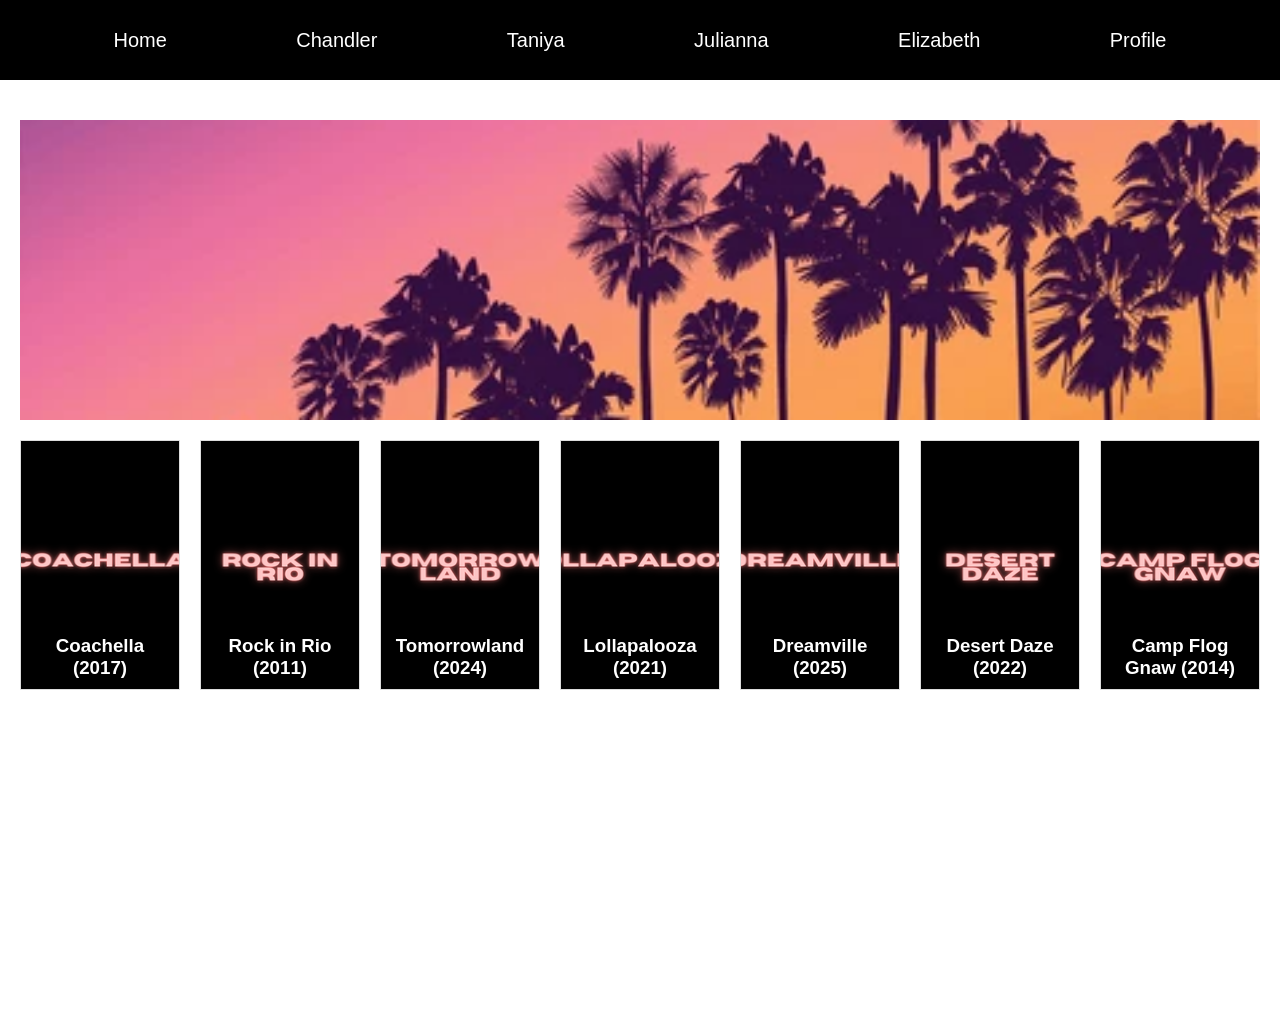
<file: finalproject/index.html>
<!DOCTYPE html>
<html lang="en">
<head>
    <meta charset="UTF-8">
    <meta name="viewport" content="width=device-width, initial-scale=1.0">
    <title>Festival Archive</title>
    <link rel="stylesheet" href="css/styles.css">
</head>
<body>
<nav>
    <a href="index.html">Home</a>
    <div class="dropdown">
        <button class="dropbtn">Chandler</button>
        <div class="dropdown-content">
            <a href="lollapooloza.html">Lollapalooza</a>
            <a href="dreamville.html">Dreamville</a>
        </div>
    </div>
    <div class="dropdown">
        <button class="dropbtn">Taniya</button>
        <div class="dropdown-content">
            <a href="desertdaze.html">Desert Daze</a>
            <a href="campfloggnaw.html">Camp Flog Gnaw</a>
        </div>
    </div>
    <div class="dropdown">
        <button class="dropbtn">Julianna</button>
        <div class="dropdown-content">
            <a href="rio.html">Rock in Rio</a>
            <a href="tomorrow.html">Tomorrowland</a>
        </div>
    </div>
    <div class="dropdown">
        <button class="dropbtn">Elizabeth</button>
        <div class="dropdown-content">
            <a href="coachella.html">Coachella</a>
        </div>
    </div>
    <div class="dropdown">
        <button class="dropbtn">Profile</button>
        <div class="dropdown-content">
            <a href="favorite.html">My favorites</a>

            <!-- removed the <a> tag -->
            <section id="content">
                <button id="logout">Logout</button>
            </section>

            <!-- log in form is its own block, idk how to make it work with the <a> tag
             and without making major changes -->
            <form action="#" id="login">
                <div>
                    <label for="username">Username</label>
                    <input type="text" name="username" id="username">
                </div>

                <div>
                    <label for="password">Password</label>
                    <input type="password" name="password" id="password">
                </div>

                <div>
                    <input type="submit" value="Login">
                </div>
            </form>
        </div>
    </div>
</nav>

<div class="banner"></div>

<div class="festivalGrid">
    <div class="festivalCards">
        <a href="coachella.html">
            <img src="indexImages/coachella.png" alt="Coachella">
            <h3>Coachella (2017)</h3>
        </a>
        <!-- favorite button for logged in state -->
        <button class="favorite-btn">Favorite</button>
    </div>

    <div class="festivalCards">
        <a href="rio.html">
            <img src="indexImages/rockinrio.png" alt="Rock in Rio">
            <h3>Rock in Rio (2011)</h3>
        </a>
        <!-- favorite button for logged in state -->
        <button class="favorite-btn">Favorite</button>
    </div>

    <div class="festivalCards">
        <a href="tomorrow.html">
            <img src="indexImages/tomorrowland.png" alt="Tomorrowland">
            <h3>Tomorrowland (2024)</h3>
        </a>
        <!-- favorite button for logged in state -->
        <button class="favorite-btn">Favorite</button>
    </div>

    <div class="festivalCards">
        <a href="lollapooloza.html">
            <img src="indexImages/lollapalooza.png" alt="Lollapalooza">
            <h3>Lollapalooza (2021)</h3>
        </a>
        <!-- favorite button for logged in state -->
        <button class="favorite-btn">Favorite</button>
    </div>

    <div class="festivalCards">
        <a href="dreamville.html">
            <img src="indexImages/dreamville.png" alt="Dreamville">
            <h3>Dreamville (2025)</h3>
        </a>
        <!-- favorite button for logged in state -->
        <button class="favorite-btn">Favorite</button>
    </div>

    <div class="festivalCards">
        <a href="desertdaze.html">
            <img src="indexImages/desertdaze.png" alt="Desert Daze">
            <h3>Desert Daze (2022)</h3>
        </a>
        <!-- favorite button for logged in state -->
        <button class="favorite-btn">Favorite</button>
    </div>

    <div class="festivalCards">
        <a href="campfloggnaw.html">
            <img src="indexImages/campfloggnaw.png" alt="Camp Flog Gnaw">
            <h3>Camp Flog Gnaw (2014)</h3>
        </a>
        <!-- favorite button for logged in state -->
        <button class="favorite-btn">Favorite</button>
    </div>
</div>

<!-- we only need one script tag -->
<script src="js/app.js"></script>
</body>
</html>
</file>
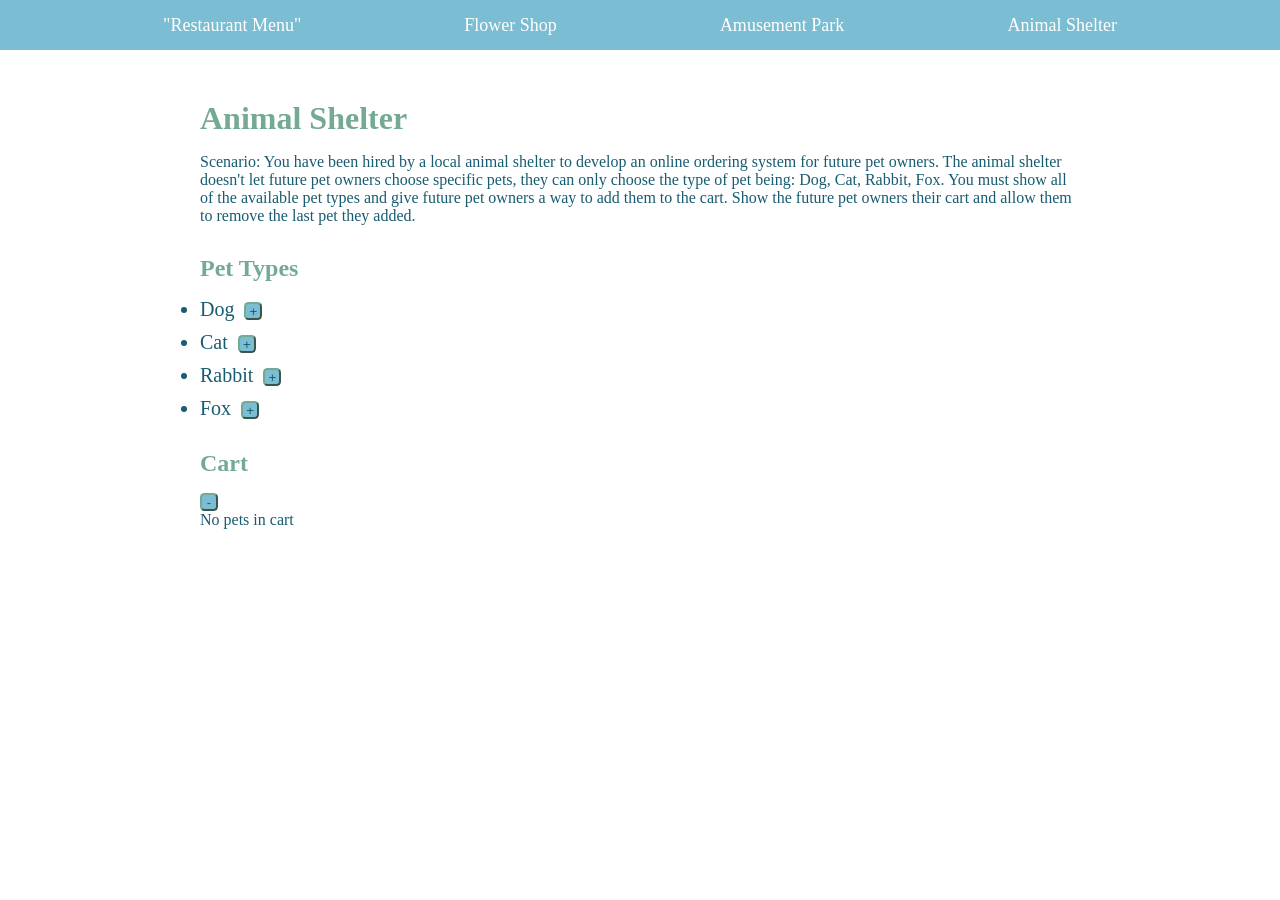
<file: animals.html>
<!DOCTYPE html>
<html lang="en">
<head>
    <meta charset="UTF-8">
    <meta name="viewport" content="width=device-width, initial-scale=1.0">
    <title>Animal Shelter</title>
    <link rel="stylesheet" href="css/styles.css">
</head>
<body>
    <nav>
        <a href="restaurant.html">"Restaurant Menu"</a>
        <a href="flowers.html">Flower Shop</a>
        <a href="park.html">Amusement Park</a>
        <a href="animals.html">Animal Shelter</a>
    </nav>

    <div id="app">
    <h1>Animal Shelter</h1>
    <p> Scenario: You have been hired by a local animal shelter to develop an online ordering system for future pet owners. The animal shelter doesn't let future pet owners choose specific pets, they can only choose the type of pet being: Dog, Cat, Rabbit, Fox. You must show all of the available pet types and give future pet owners a way to add them to the cart. Show the future pet owners their cart and allow them to remove the last pet they added.

    </p>
    <h2> Pet Types</h2>
    <ul id="pets"></ul>

    <h2>Cart</h2>
    <button id="remove-pet">-</button>
    <ul id="cart"></ul>
    <p id="no-pets">No pets in cart</p>
    <script src="js/animals.js"></script>
    </div>
</body>
</html>
</file>
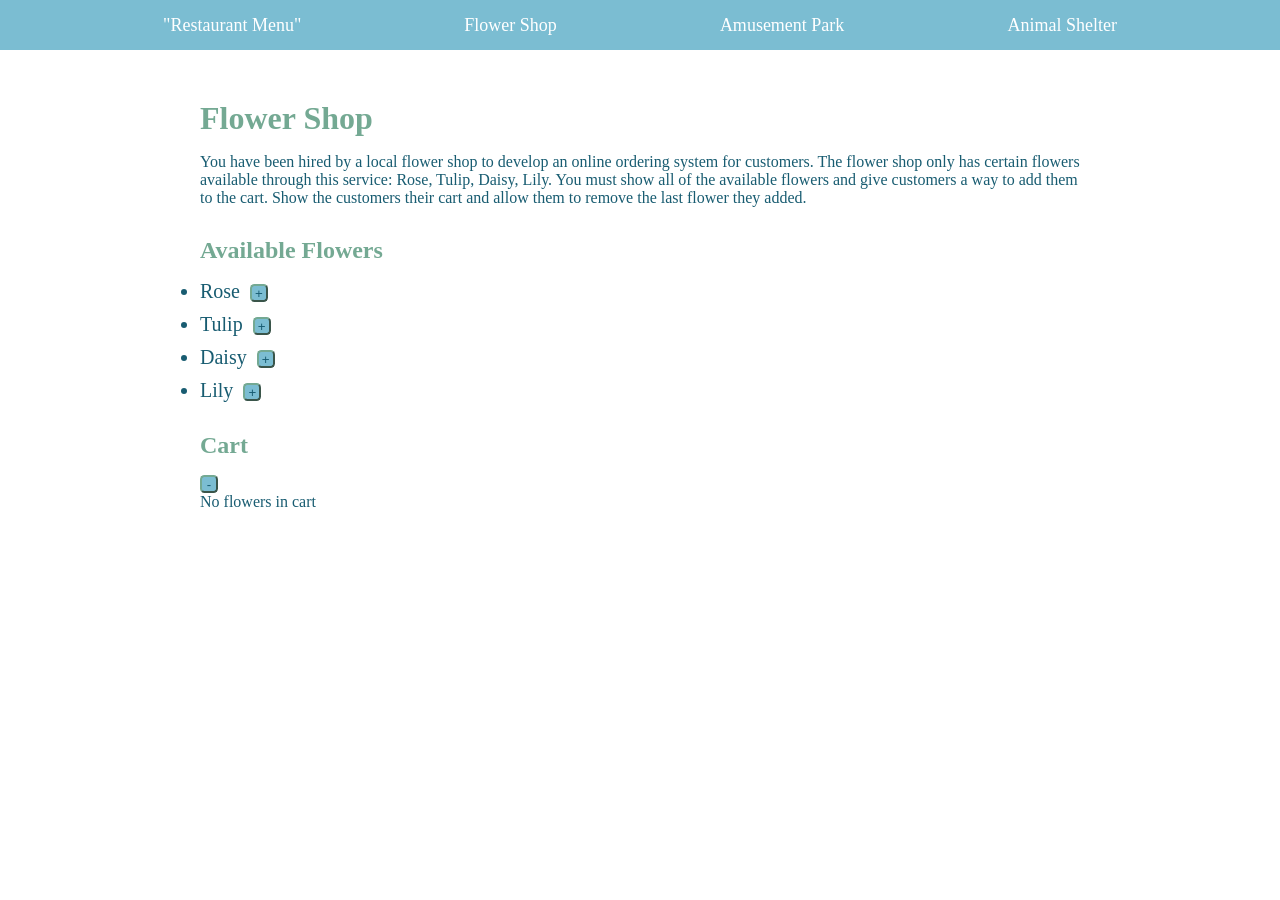
<file: flowers.html>
<!DOCTYPE html>
<html lang="en">
<head>
    <meta charset="UTF-8">
    <meta name="viewport" content="width=device-width, initial-scale=1.0">
    <title>Flower Shop</title>
    <link rel="stylesheet" href="css/styles.css">
</head>
<body>
    <nav>
        <a href="restaurant.html">"Restaurant Menu"</a>
        <a href="flowers.html">Flower Shop</a>
        <a href="park.html">Amusement Park</a>
        <a href="animals.html">Animal Shelter</a>
    </nav>

    <div id="app">
    <h1>Flower Shop</h1>
    <p>You have been hired by a local flower shop to develop an online ordering system for customers. The flower shop only has certain flowers available through this service: Rose, Tulip, Daisy, Lily. You must show all of the available flowers and give customers a way to add them to the cart. Show the customers their cart and allow them to remove the last flower they added.</p>

    <h2>Available Flowers</h2>
    <ul id="flowers"></ul>

    <h2>Cart</h2>
    <button id="remove-flower">-</button>
    <ul id="cart"></ul>
    <p id="no-flowers">No flowers in cart</p>

    <script src="js/flowers.js"></script>
   </div>
</body>
</html>
</file>
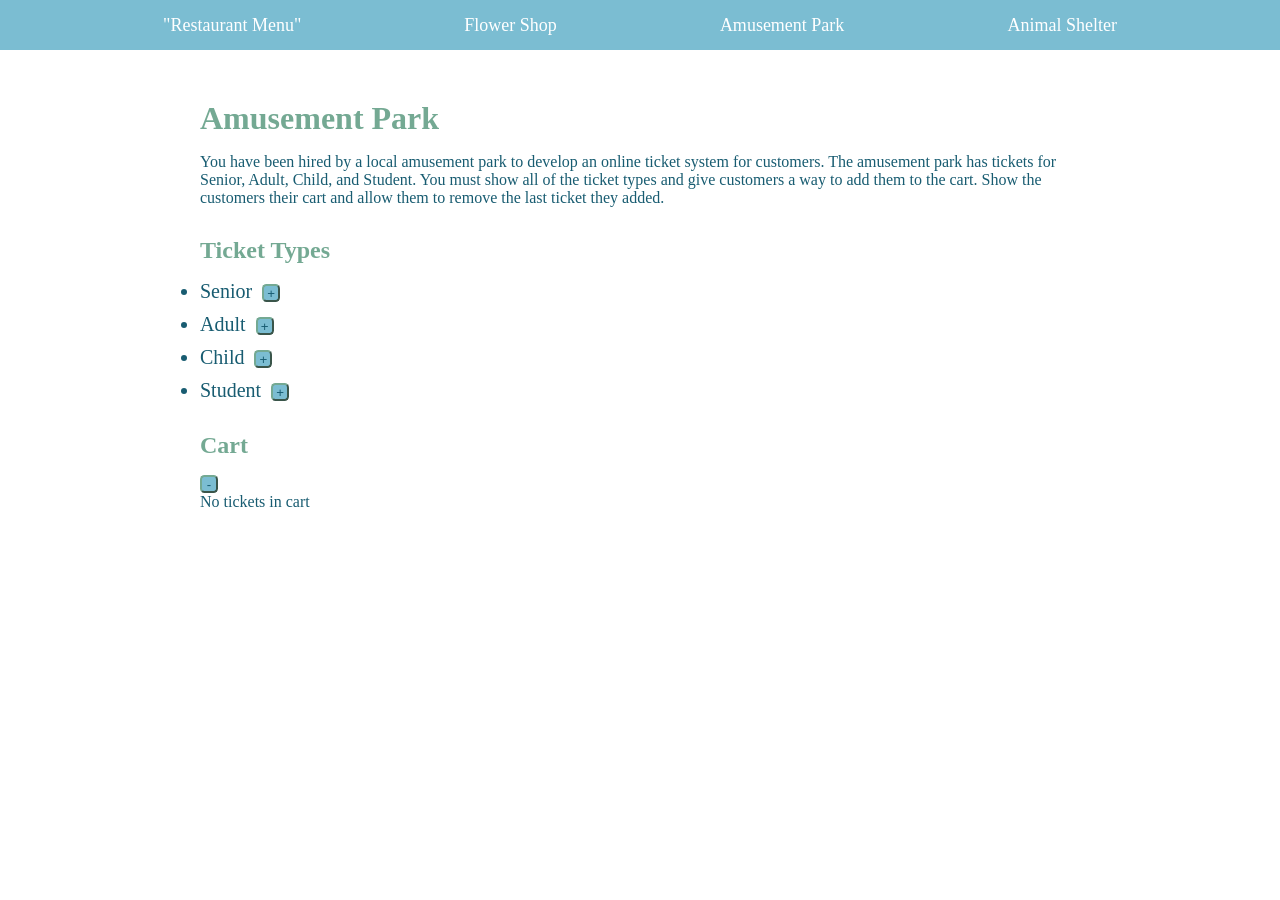
<file: park.html>
<!DOCTYPE html>
<html lang="en">
<head>
    <meta charset="UTF-8">
    <meta name="viewport" content="width=device-width, initial-scale=1.0">
    <title>Amusement Park</title>
    <link rel="stylesheet" href="css/styles.css">
</head>
<body>
    <nav>
        <a href="restaurant.html">"Restaurant Menu"</a>
        <a href="flowers.html">Flower Shop</a>
        <a href="park.html">Amusement Park</a>
        <a href="animals.html">Animal Shelter</a>
    </nav>
    <div id="app">
    <h1>Amusement Park</h1>

    <p>You have been hired by a local amusement park to develop an online ticket system for customers. The amusement park has tickets for Senior, Adult, Child, and Student. You must show all of the ticket types and give customers a way to add them to the cart. Show the customers their cart and allow them to remove the last ticket they added.</p>
    

    <h2>Ticket Types</h2>

    <ul id="tickets"></ul>


    <h2>Cart</h2>

    <button id="remove-ticket">-</button>

    <ul id="cart"></ul>

    <p id="no-ticket">No tickets in cart</p>

    
    <script src="js/park.js"></script>
    </div>
</body>
</html>
</file>
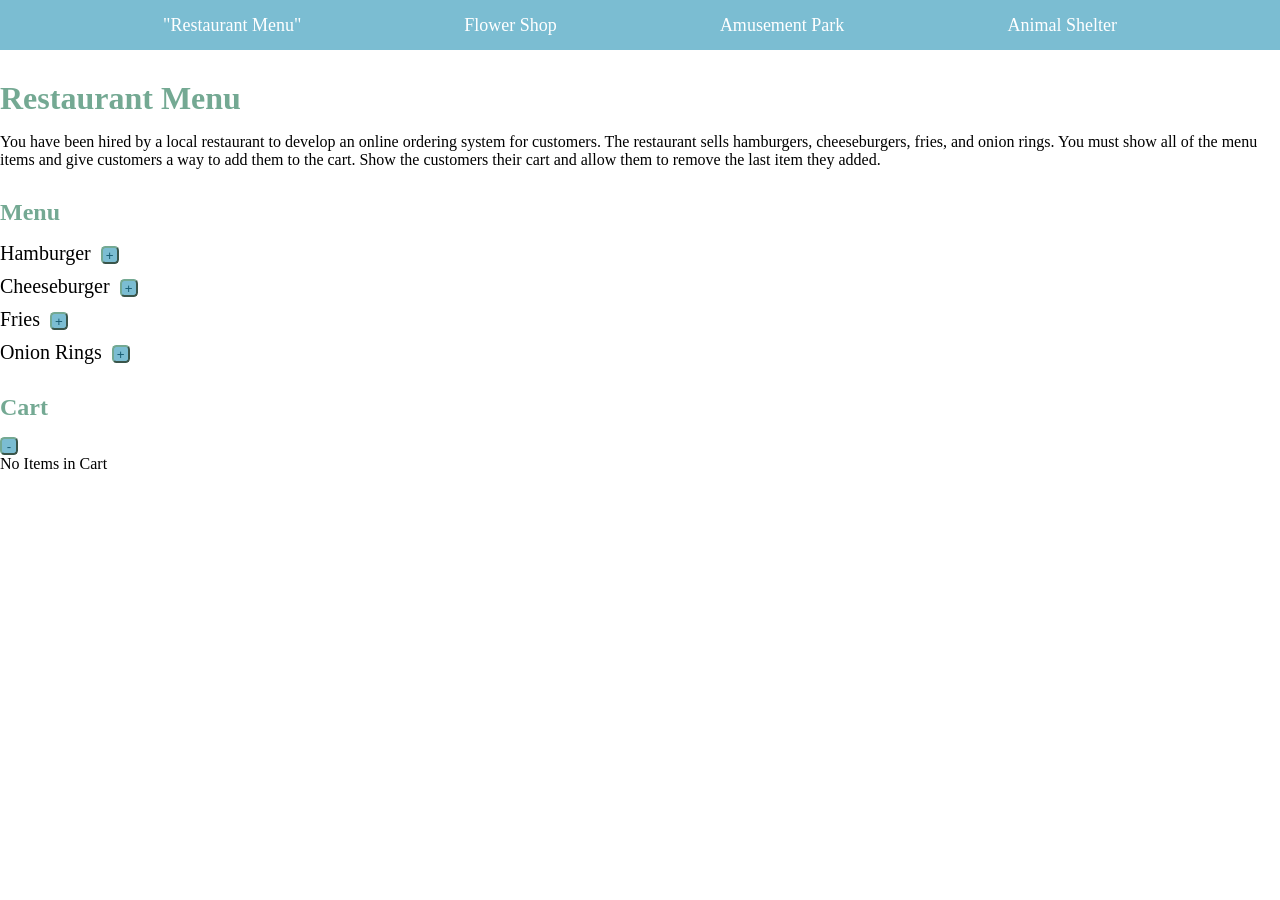
<file: restaurant.html>
<!DOCTYPE html>
<html lang="en">
<head>
    <meta charset="UTF-8">
    <meta name="viewport" content="width=device-width, initial-scale=1.0">
    <title>Restaurant Menu</title>
    <link rel="stylesheet" href="css/styles.css">

<body>

<nav>
    <a href="restaurant.html">"Restaurant Menu"</a>
    <a href="flowers.html">Flower Shop</a>
    <a href="park.html">Amusement Park</a>
    <a href="animals.html">Animal Shelter</a>
</nav>
<h1>Restaurant Menu</h1>

<p>
    You have been hired by a local restaurant to develop an online ordering system for customers.
    The restaurant sells hamburgers, cheeseburgers, fries, and onion rings.
    You must show all of the menu items and give customers a way to add them to the cart.
    Show the customers their cart and allow them to remove the last item they added.
</p>

<h2>Menu</h2>
<ul id="menu"></ul>

<h2>Cart</h2>
<button id="remove-item">-</button>
<ul id="cart"></ul>
<p id="no-items">No Items in Cart</p>

<script src="js/restaurant.js"></script>

</body>
</html>
</file>
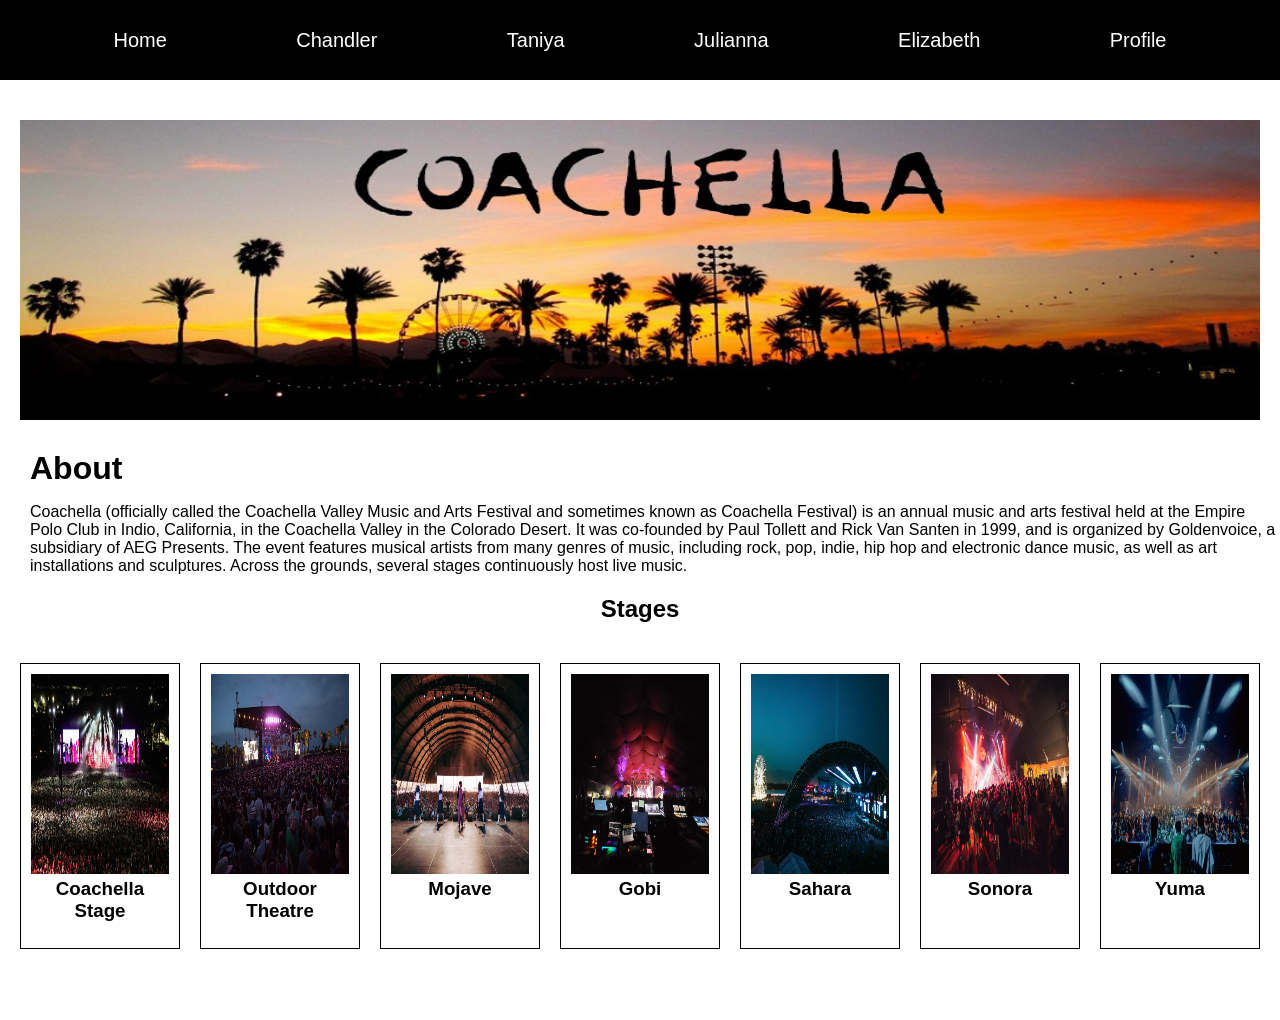
<file: finalproject/coachella.html>
<!DOCTYPE html>
<html lang="en">
<head>
    <meta charset="UTF-8">
    <meta name="viewport" content="width=device-width, initial-scale=1.0">
    <title>Coachella 2017</title>
    <link rel="stylesheet" href="css/stylesCoachella.css">
    <link rel="stylesheet" href="css/styles.css">
    <script src="js/suppressor.js" defer></script>
</head>
<body>
  <nav>
    <a href="index.html">Home</a>
    <div class="dropdown">
      <button class="dropbtn">Chandler</button>
      <div class="dropdown-content">
        <a href="lollapooloza.html">Lollapalooza</a>
        <a href="dreamville.html">Dreamville</a>
      </div>
    </div>
    <div class="dropdown">
        <button class="dropbtn">Taniya</button>
        <div class="dropdown-content">
          <a href="desertdaze.html">Desert Daze</a>
          <a href="campfloggnaw.html">Camp Flog Gnaw</a>
        </div>
      </div>
      <div class="dropdown">
        <button class="dropbtn">Julianna</button>
        <div class="dropdown-content">
          <a href="rio.html">Rock in Rio</a>
          <a href="tomorrow.html">Tomorrowland</a>
        </div>
      </div>
      <div class="dropdown">
        <button class="dropbtn">Elizabeth</button>
        <div class="dropdown-content">
          <a href="coachella.html">Coachella</a>
        </div>
      </div>
      <div class="dropdown">
        <button class="dropbtn">Profile</button>
        <div class="dropdown-content">
          <a href="favorite.html">My favorites</a>
          <a href="#">
            <section id="content">
                <button id="logout">Logout</button>
            </section>    <form action="#" id="login">
              <div>
                  <label for="username">Username</label>
                  <input type="text" name="username" id="username">
              </div>
      
              <div>
                  <label for="password">Password</label>
                  <input type="password" name="password" id="password">
              </div>
      
              <div>
                  <input type="submit" value="Login">
              </div>
          </form>
          </a>
        </div>
      </div>
</nav>

    <div class="banner">
        <img src="coachellaImages/coachllabanner2.jpg" alt="Coachella Banner">
    </div>
    <div class="aboutSection">
        <h1>About</h1>
        <t>Coachella (officially called the Coachella Valley Music and Arts Festival and sometimes known as Coachella Festival) is an annual music and arts festival held at the Empire Polo Club in Indio, California, in the Coachella Valley in the Colorado Desert. It was co-founded by Paul Tollett and Rick Van Santen in 1999, and is organized by Goldenvoice, a subsidiary of AEG Presents.
          The event features musical artists from many genres of music, including rock, pop, indie, hip hop and electronic dance music, as well as art installations and sculptures. Across the grounds, several stages continuously host live music.</t>
    </div>
    
    <div class="stagesHeader">
        Stages
    </div>
    
    <div id="stagesDisplay" class="stagesContainer">
    </div>

    <script src="js/coachella.js"></script>
    <script src="js/app.js"></script>
</body>
</html>
</file>
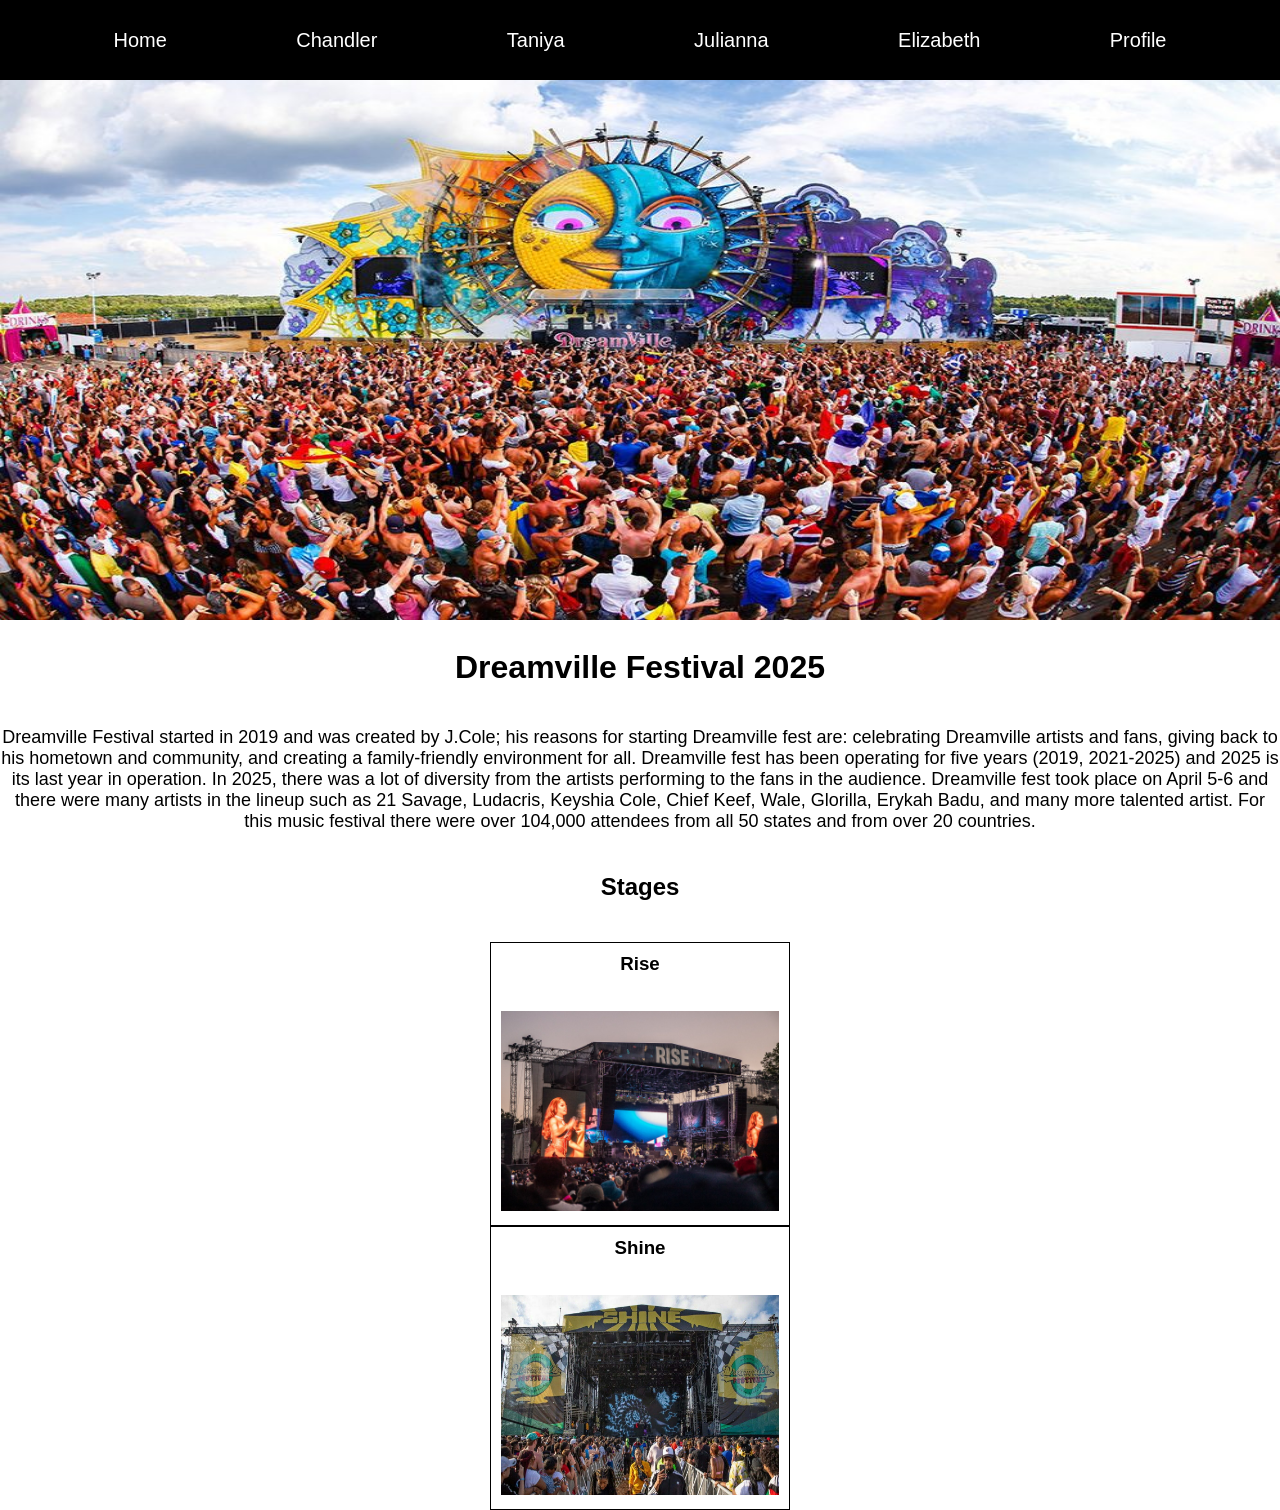
<file: finalproject/dreamville.html>
<!DOCTYPE html>
<html lang="en">
<head>
    <meta charset="UTF-8">
    <meta name="viewport" content="width=device-width, initial-scale=1.0">
    <title>Dreamville 2025</title>
    <link rel="stylesheet" href="css/styles.css">
    <link rel="stylesheet" href="css/dreamville.css">
    <script src="js/suppressor.js" defer></script>
</head>
<body>
    <nav>
        <a href="index.html">Home</a>
        <div class="dropdown">
          <button class="dropbtn">Chandler</button>
          <div class="dropdown-content">
            <a href="lollapooloza.html">Lollapalooza</a>
            <a href="dreamville.html">Dreamville</a>
          </div>
        </div>
        <div class="dropdown">
            <button class="dropbtn">Taniya</button>
            <div class="dropdown-content">
                <a href="desertdaze.html">Desert Daze</a>
                <a href="campfloggnaw.html">Camp Flog Gnaw</a>
            </div>
        </div>
          <div class="dropdown">
            <button class="dropbtn">Julianna</button>
            <div class="dropdown-content">
              <a href="rio.html">Rock in Rio</a>
              <a href="tomorrow.html">Tomorrowland</a>
            </div>
          </div>
          <div class="dropdown">
            <button class="dropbtn">Elizabeth</button>
            <div class="dropdown-content">
              <a href="coachella.html">Coachella</a>
            </div>
          </div>
          <div class="dropdown">
            <button class="dropbtn">Profile</button>
            <div class="dropdown-content">
              <a href="favorite.html">My favorites</a>
              <a href="#">
                <section id="content">
                    <button id="logout">Logout</button>
                </section>    <form action="#" id="login">
                  <div>
                      <label for="username">Username</label>
                      <input type="text" name="username" id="username">
                  </div>
          
                  <div>
                      <label for="password">Password</label>
                      <input type="password" name="password" id="password">
                  </div>
          
                  <div>
                      <input type="submit" value="Login">
                  </div>
              </form>
              </a>
            </div>
          </div>
    </nav>

    <div class="image">
        <img src="dreamvilleImages/dreamville.jpg" alt="">
    </div>

    <div class="about">
        <h1>Dreamville Festival 2025 </h1>
      <p> Dreamville Festival started in 2019 and was created by J.Cole; his reasons for starting Dreamville
        fest are: celebrating Dreamville artists and fans, giving back to his hometown and community, and creating a 
        family-friendly environment for all. Dreamville fest has been operating for five years (2019, 2021-2025) 
        and 2025 is its last year in operation. In 2025, there was a lot of diversity from the artists performing to the fans in the audience.
        Dreamville fest took place on April 5-6 and there were many artists in the lineup such as 21 Savage,
        Ludacris, Keyshia Cole, Chief Keef, Wale, Glorilla, Erykah Badu, and many more talented artist. For this
        music festival there were over 104,000 attendees from all 50 states and from over 20 countries. </p>
      
    </div>

    <div id="stages">
      <h2>Stages</h2>

    </div>

    
  
    <script src="js/app.js"></script>
    <script src="js/dreamville.js"></script>
    
</body>
</html>
</file>
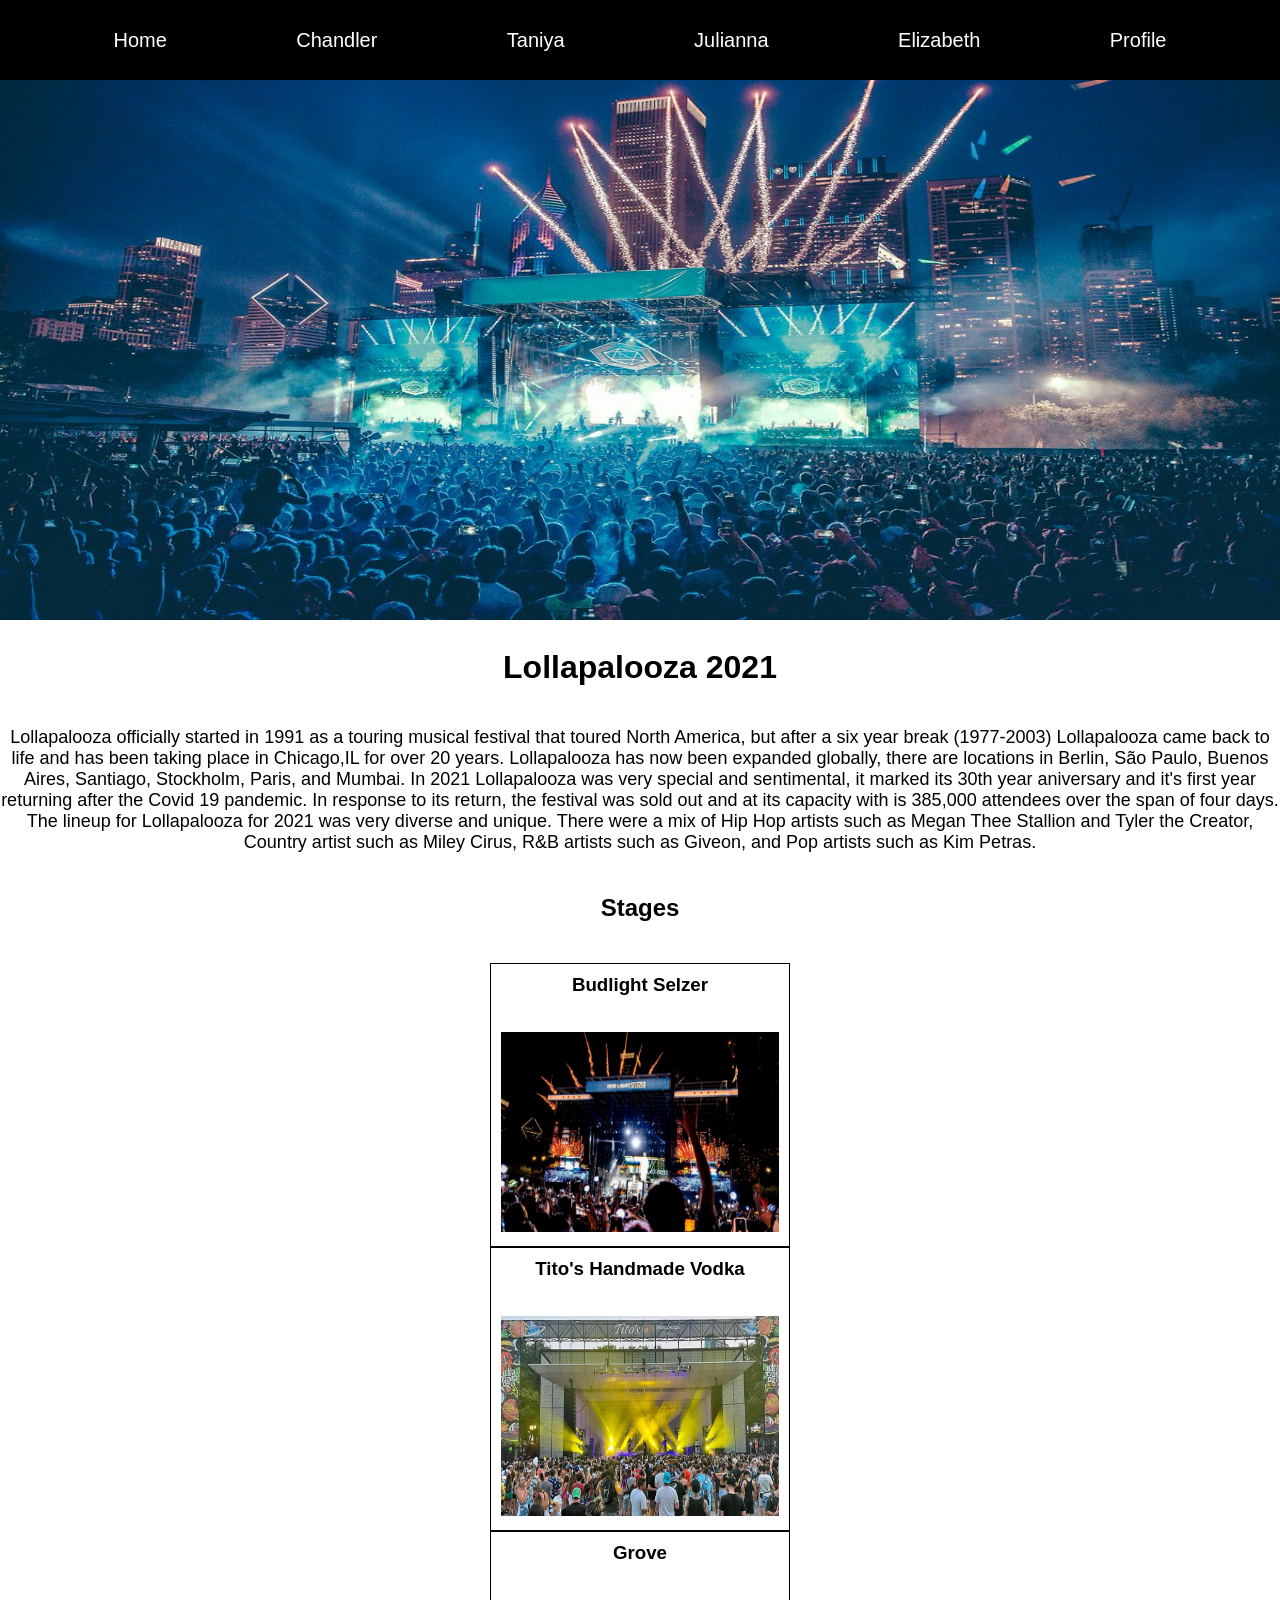
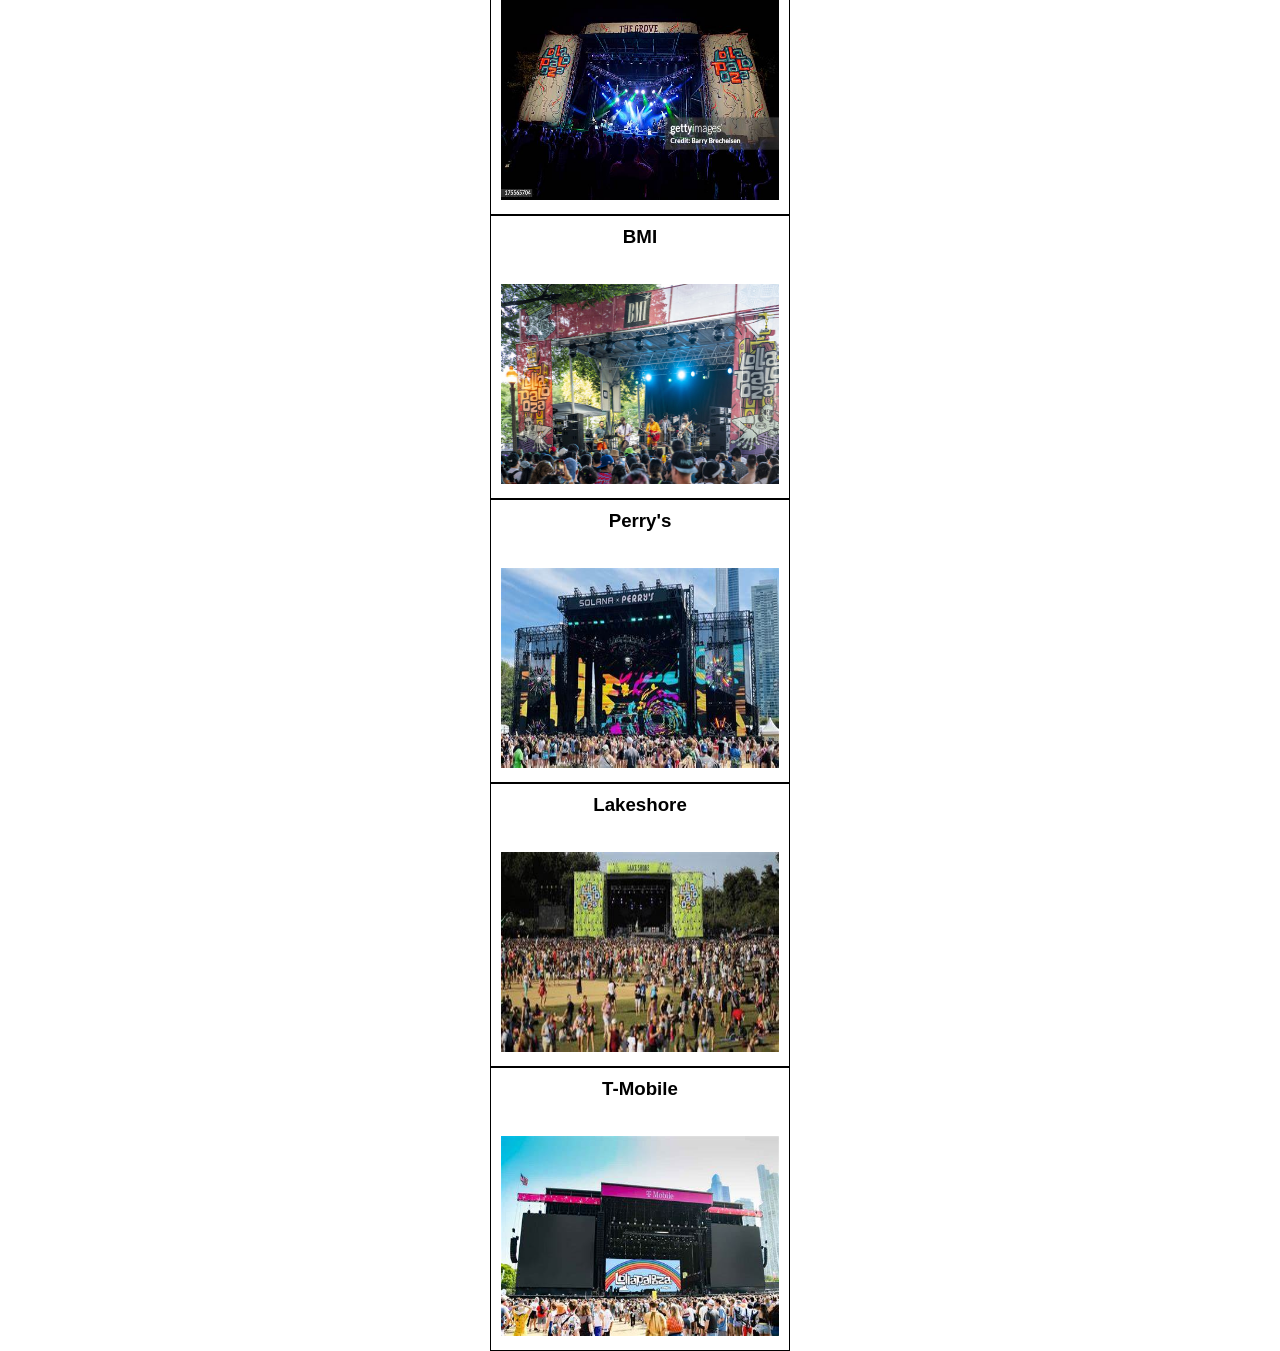
<file: finalproject/lollapooloza.html>
<!DOCTYPE html>
<html lang="en">
<head>
    <meta charset="UTF-8">
    <meta name="viewport" content="width=device-width, initial-scale=1.0">
    <title>Lollapalooza 2021</title>
    <link rel="stylesheet" href="css/styles.css">
    <link rel="stylesheet" href="css/lollapooloza.css">
    <script src="js/suppressor.js" defer></script>
</head>
<body>
    <nav>
        <a href="index.html">Home</a>
        <div class="dropdown">
          <button class="dropbtn">Chandler</button>
          <div class="dropdown-content">
            <a href="lollapooloza.html">Lollapalooza</a>
            <a href="dreamville.html">Dreamville</a>
          </div>
        </div>
        <div class="dropdown">
            <button class="dropbtn">Taniya</button>
            <div class="dropdown-content">
                <a href="desertdaze.html">Desert Daze</a>
                <a href="campfloggnaw.html">Camp Flog Gnaw</a>
            </div>
        </div>
          <div class="dropdown">
            <button class="dropbtn">Julianna</button>
            <div class="dropdown-content">
              <a href="rio.html">Rock in Rio</a>
              <a href="tomorrow.html">Tomorrowland</a>
            </div>
          </div>
          <div class="dropdown">
            <button class="dropbtn">Elizabeth</button>
            <div class="dropdown-content">
              <a href="coachella.html">Coachella</a>
            </div>
          </div>
          <div class="dropdown">
            <button class="dropbtn">Profile</button>
            <div class="dropdown-content">
              <a href="favorite.html">My favorites</a>
              <a href="#">
                <section id="content">
                    <button id="logout">Logout</button>
                </section>    <form action="#" id="login">
                  <div>
                      <label for="username">Username</label>
                      <input type="text" name="username" id="username">
                  </div>
          
                  <div>
                      <label for="password">Password</label>
                      <input type="password" name="password" id="password">
                  </div>
          
                  <div>
                      <input type="submit" value="Login">
                  </div>
              </form>
              </a>
            </div>
          </div>
    </nav>

    <div class="image">
        <img src="lollapoolozaImages/lollapoolozastage.jpg" alt="lollapooloza">
    </div>

    <div class="about">
        <h1>Lollapalooza 2021 </h1>
        <p>Lollapalooza officially started in 1991 as a touring musical festival that toured North America, 
            but after a six year break (1977-2003) Lollapalooza came back to life and has been taking place in 
        Chicago,IL for over 20 years. Lollapalooza has now been expanded globally, there are locations in Berlin,
        São Paulo, Buenos Aires, Santiago, Stockholm, Paris, and Mumbai. 
   
        In 2021 Lollapalooza was very special and sentimental, it marked its 30th year aniversary and it's first
            year returning after the Covid 19 pandemic. In response to its return, the festival was sold out and at
        its capacity with is 385,000 attendees over the span of four days. The lineup for Lollapalooza for 2021 was very
    diverse and unique. There were a mix of Hip Hop artists such as Megan Thee Stallion and Tyler the Creator, Country 
    artist such as Miley Cirus, R&B artists such as Giveon, and Pop artists such as Kim Petras.</p>
        
    </div>

    <div id="stages">
        <h2>Stages</h2>

    </div>
    
    <script src="js/app.js"></script>
    <script src="js/lollapooloza.js"></script>
</body>
</html>
</file>
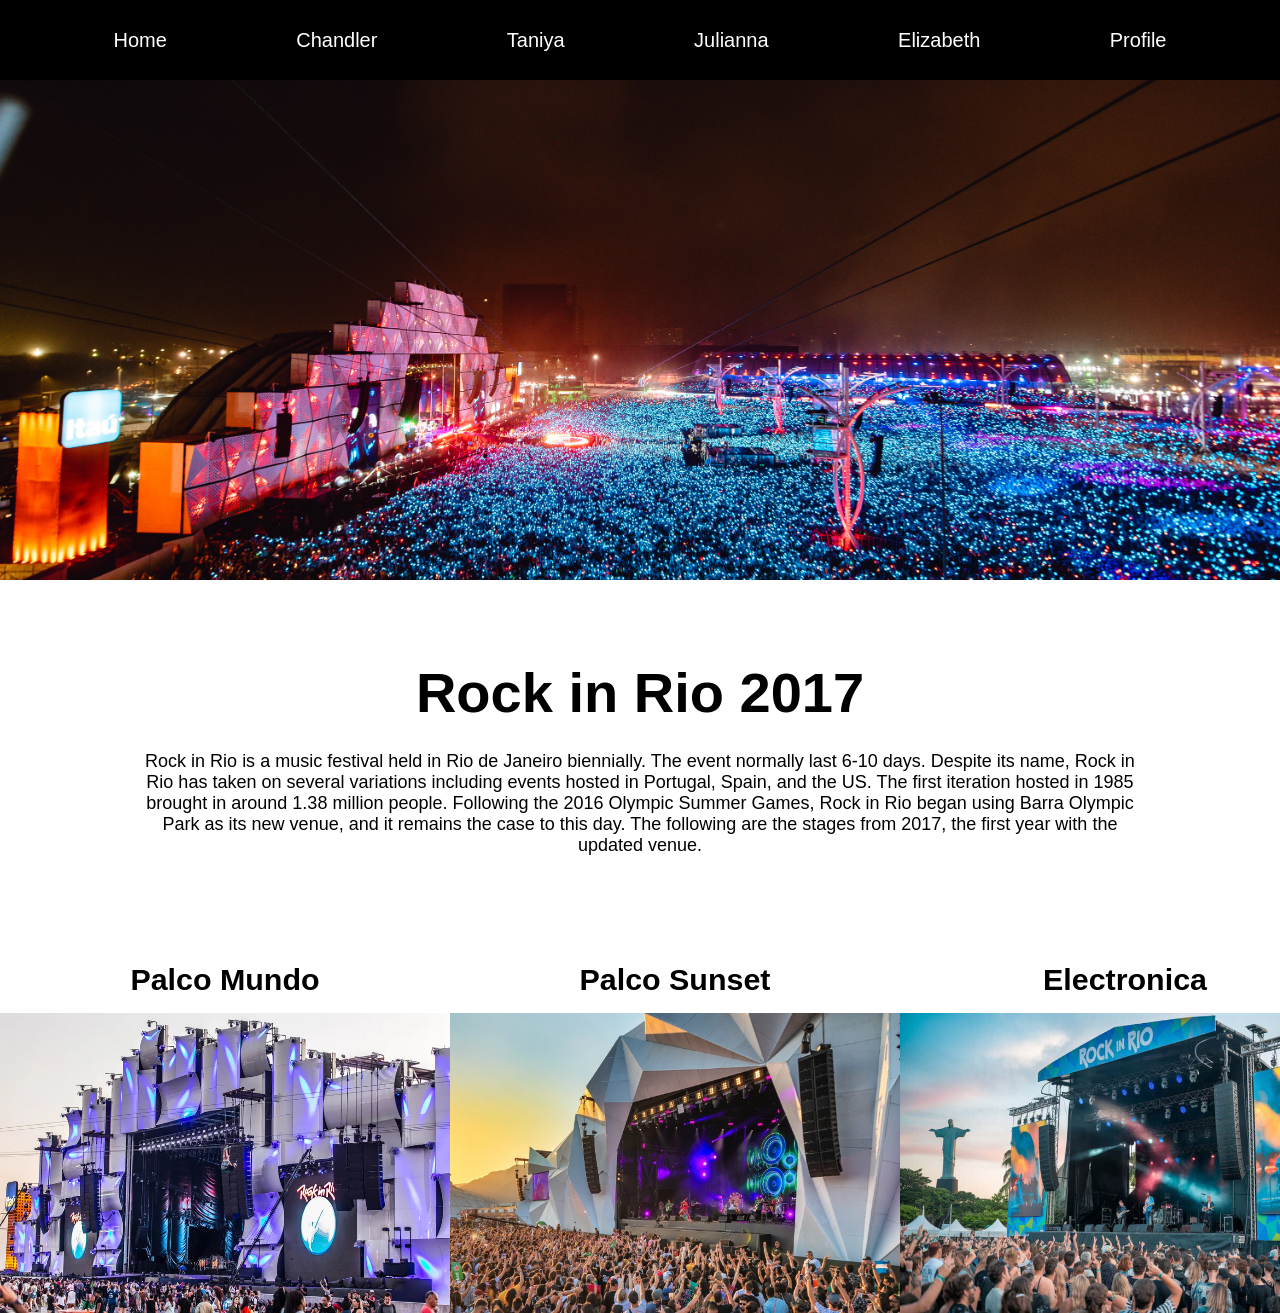
<file: finalproject/rio.html>
<!DOCTYPE html>
<html lang="en">
<head>
    <meta charset="UTF-8">
    <meta name="viewport" content="width=device-width, initial-scale=1.0">
    <title>Rock in Rio</title>
    <link rel="stylesheet" href="css/styles.css">
    <link rel="stylesheet" href="css/rio.css">
    <script src="js/suppressor.js" defer></script>
</head>
<body>
  <nav>
    <a href="index.html">Home</a>
    <div class="dropdown">
      <button class="dropbtn">Chandler</button>
      <div class="dropdown-content">
        <a href="lollapooloza.html">Lollapalooza</a>
        <a href="dreamville.html">Dreamville</a>
      </div>
    </div>
    <div class="dropdown">
        <button class="dropbtn">Taniya</button>
        <div class="dropdown-content">
          <a href="desertdaze.html">Desert Daze</a>
            <a href="campfloggnaw.html">Camp Flog Gnaw</a>
        </div>
      </div>
      <div class="dropdown">
        <button class="dropbtn">Julianna</button>
        <div class="dropdown-content">
          <a href="rio.html">Rock in Rio</a>
          <a href="tomorrow.html">Tomorrowland</a>
        </div>
      </div>
      <div class="dropdown">
        <button class="dropbtn">Elizabeth</button>
        <div class="dropdown-content">
          <a href="coachella.html">Coachella</a>
        </div>
      </div>
      <div class="dropdown">
        <button class="dropbtn">Profile</button>
        <div class="dropdown-content">
          <a href="favorite.html">My favorites</a>
          <a href="#">
            <section id="content">
                <button id="logout">Logout</button>
            </section>    <form action="#" id="login">
              <div>
                  <label for="username">Username</label>
                  <input type="text" name="username" id="username">
              </div>
      
              <div>
                  <label for="password">Password</label>
                  <input type="password" name="password" id="password">
              </div>
      
              <div>
                  <input type="submit" value="Login">
              </div>
          </form>
          </a>
        </div>
      </div>
</nav>

    <div class="hero"></div>

    <div class="about">
      <h1>Rock in Rio 2017</h1>
      <p>Rock in Rio is a music festival held in Rio de Janeiro biennially. The event normally last 6-10 days. Despite its name, Rock in Rio has taken on several variations including events hosted in Portugal, Spain, and the US. The first iteration hosted in 1985 brought in around 1.38 million people. Following the 2016 Olympic Summer Games, Rock in Rio began using Barra Olympic Park as its new venue, and it remains the case to this day. The following are the stages from 2017, the first year with the updated venue. </p>
    </div>

  
  <div id="stages">
  </div>
    
    <script src="js/rio.js"></script>
    <script src="js/app.js"></script>
</body>
</html>
</file>
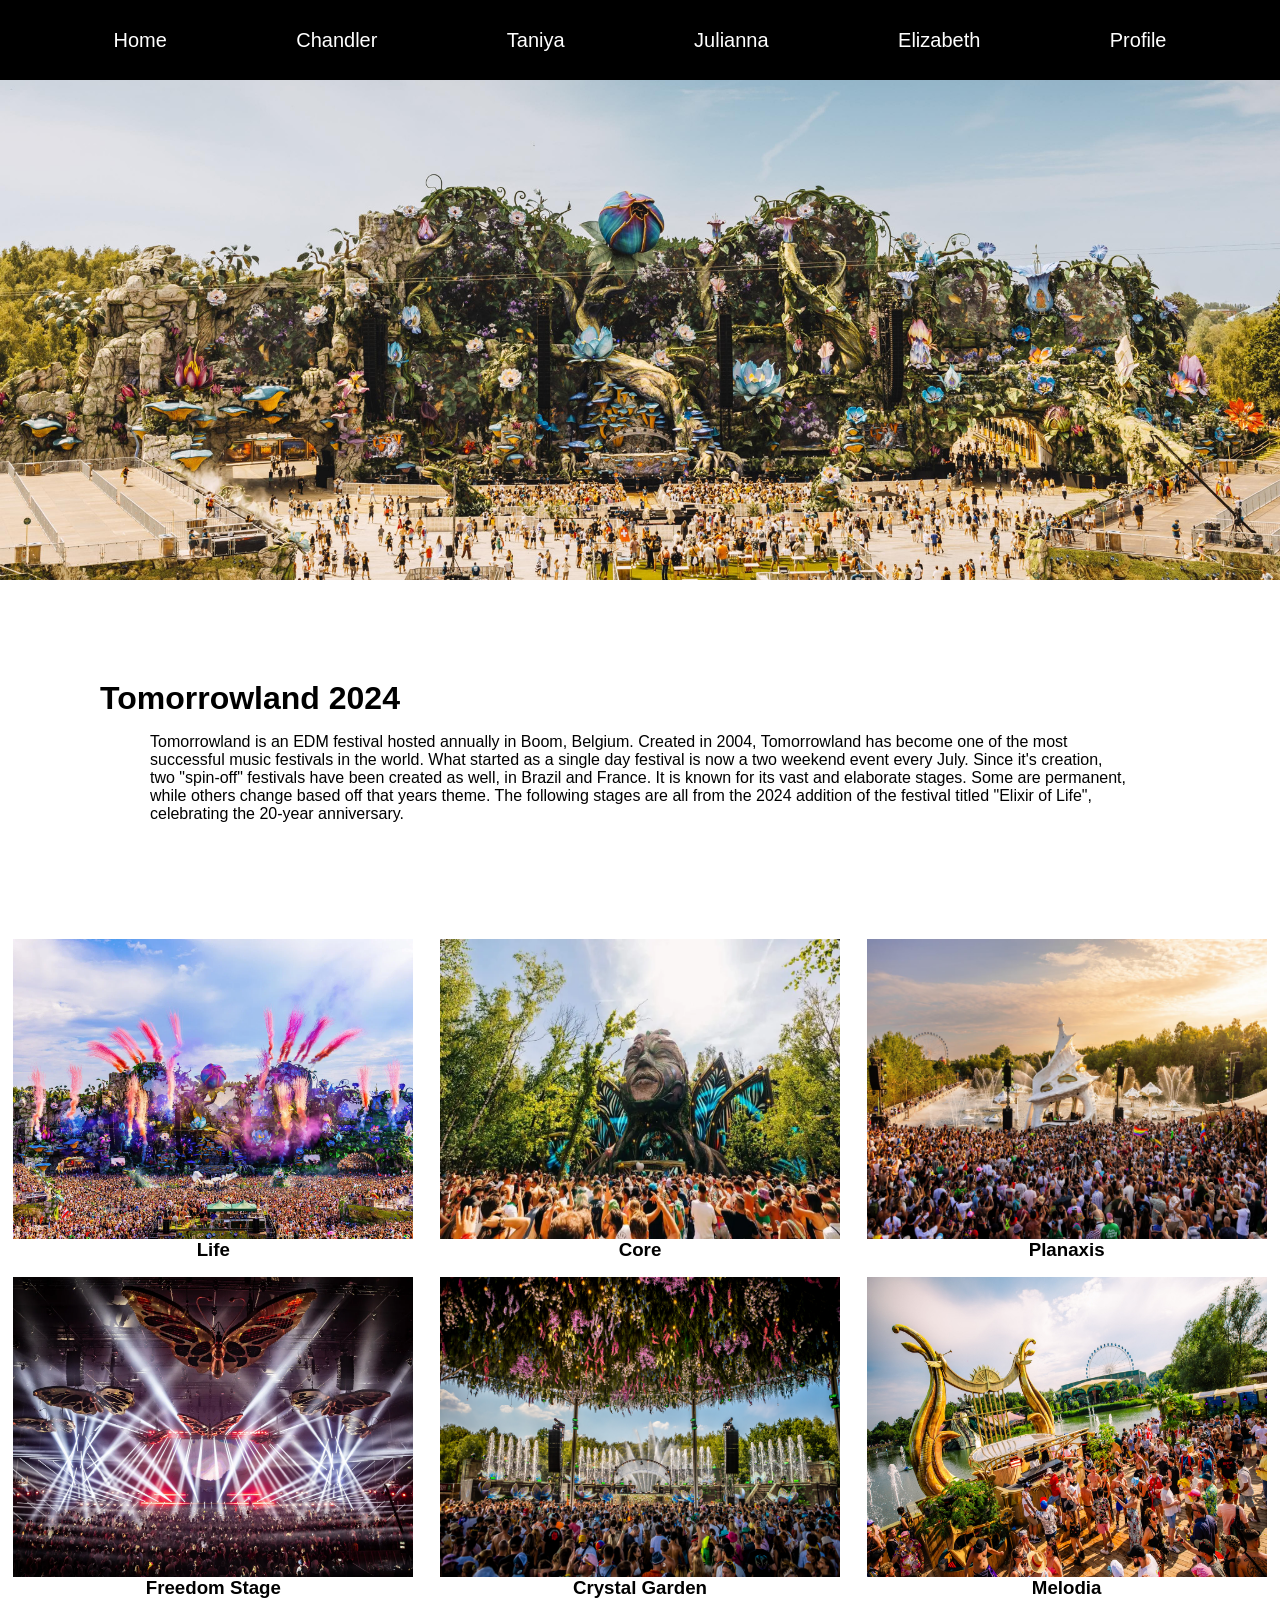
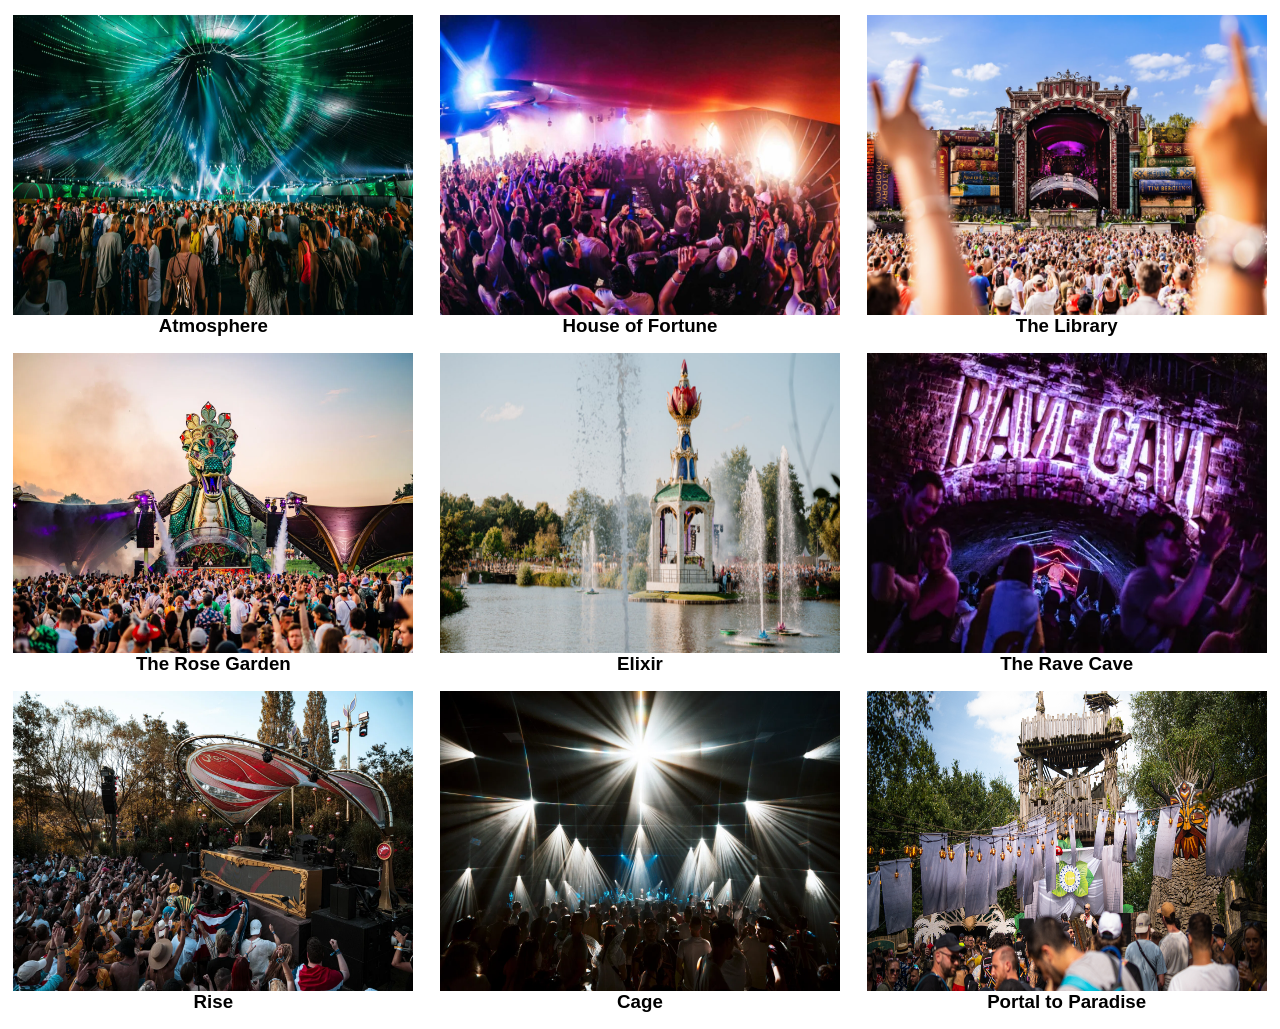
<file: finalproject/tomorrow.html>
<!DOCTYPE html>
<html lang="en">
<head>
    <meta charset="UTF-8">
    <meta name="viewport" content="width=device-width, initial-scale=1.0">
    <title>Tomorrow</title>
    <link rel="stylesheet" href="css/styles.css">
    <link rel="stylesheet" href="css/tomorrow.css">
    <script src="js/suppressor.js" defer></script>
</head>
<body>
  <nav>
    <a href="index.html">Home</a>
    <div class="dropdown">
      <button class="dropbtn">Chandler</button>
      <div class="dropdown-content">
        <a href="lollapooloza.html">Lollapalooza</a>
        <a href="dreamville.html">Dreamville</a>
      </div>
    </div>
    <div class="dropdown">
        <button class="dropbtn">Taniya</button>
        <div class="dropdown-content">
          <a href="desertdaze.html">Desert Daze</a>
            <a href="campfloggnaw.html">Camp Flog Gnaw</a>
        </div>
      </div>
      <div class="dropdown">
        <button class="dropbtn">Julianna</button>
        <div class="dropdown-content">
          <a href="rio.html">Rock in Rio</a>
          <a href="tomorrow.html">Tomorrowland</a>
        </div>
      </div>
      <div class="dropdown">
        <button class="dropbtn">Elizabeth</button>
        <div class="dropdown-content">
          <a href="coachella.html">Coachella</a>
        </div>
      </div>
      <!--profile logic-->
      <div class="dropdown">
        <button class="dropbtn">Profile</button>
        <div class="dropdown-content">
          <a href="favorite.html">My favorites</a>
            <!--everything above is fine-->
            <section id="content">
                <button id="logout">Logout</button>
            </section>
            <form action="#" id="login">
                <div>
                    <label for="username">Username</label>
                    <input type="text" name="username" id="username">
                </div>

                <div>
                    <label for="password">Password</label>
                    <input type="password" name="password" id="password">
                </div>

                <div>
                    <input type="submit" value="Login">
                </div>
            </form>
            <!--<a href="#">
              <section id="content">
                  <button id="logout">Logout</button>
              </section>    <form action="#" id="login">
                <div>
                    <label for="username">Username</label>
                    <input type="text" name="username" id="username">
                </div>

                <div>
                    <label for="password">Password</label>
                    <input type="password" name="password" id="password">
                </div>

                <div>
                    <input type="submit" value="Login">
                </div>
            </form>
            </a>-->
        </div>
      </div>
</nav>

    <div class="hero"></div>

    <div class="about">
      <h1>Tomorrowland 2024</h1>
      <p>Tomorrowland is an EDM festival hosted annually in Boom, Belgium. Created in 2004, Tomorrowland has become one of the most successful music festivals in the world. What started as a single day festival is now a two weekend event every July. Since it's creation, two "spin-off" festivals have been created as well, in Brazil and France. It is known for its vast and elaborate stages. Some are permanent, while others change based off that years theme. The following stages are all from the 2024 addition of the festival titled "Elixir of Life", celebrating the 20-year anniversary.</p>
    </div>

  
  <div id="stages">
  </div>
    
    <script src="js/tomorrow.js"></script>
    <script src="js/app.js"></script>
</body>
</html>
</file>
<file: finalproject/css/styles.css>
* {
  margin: 0;
  padding: 0;
  box-sizing: border-box;
}

html,
body {
  height: 100%;
  font-family: sans-serif;
}

h1,
h2,
h3,
h4,
h5,
h6,
p {
  margin-bottom: 16px;
}

section {
  height: 90%;
}

nav {
  height: 80px;
  background-color: black;
  display: flex;
  justify-content: space-evenly;
  align-items: center;
  z-index: 2;
  position: fixed;
  top: 0;
  width: 100%;
}

nav a {
  color: white;
  text-decoration: none;
  padding: 16px;
  font-size: 20px;
  border: none;
  border-radius: 10px;
}

/* Dropdown Button */
.dropbtn {
  background-color: black;
  color: white;
  padding: 16px;
  font-size: 20px;
  border: none;
  text-decoration: none;
  border-radius: 10px;
}

/* The container <div> - needed to position the dropdown content */
.dropdown {
  position: relative;
  display: inline-block;
}

/* Dropdown Content (Hidden by Default) */
.dropdown-content {
  display: none;
  position: absolute;
  background-color: #ffcccc;
  min-width: 160px;
  box-shadow: 0px 8px 16px 0px rgba(0, 0, 0, 0.2);
  z-index: 1;
  border-radius: 10px;
}

/* Links inside the dropdown */
.dropdown-content a {
  color: white;
  padding: 12px 16px;
  text-decoration: none;
  display: block;
}

/* Change color of dropdown links on hover */
.dropdown-content a:hover {
  background-color: #ff9999;
}

/* Show the dropdown menu on hover */
.dropdown:hover .dropdown-content {
  display: block;
}

/* Change the background color of the dropdown button when the dropdown content is shown */
.dropdown:hover .dropbtn {
  background-color: #ff9999;
}

a:hover {
  background-color: #ff9999;
  color: white;
  padding: 12px 16px;
  font-size: 20px;
  border: none;
  text-decoration: none;
}

#login {
  height: 140px;
}

form {
  height: 50px;
}

/* Index Styling */
.banner {
  height: 300px;
  background-image: url("../indexImages/indexBanner.webp");
  background-size: cover;
  background-position: center;
  margin-top: 120px;
  margin-left: 20px;
  margin-right: 20px;
}

.festivalGrid {
  display: flex;
  justify-content: center;
  gap: 20px;
  padding: 20px;
}

.festivalCards {
  width: 250px;
  height: 250px;
  border: 1px solid #ddd;
  overflow: hidden;
  position: relative;
}

.festivalCards img {
  width: 100%;
  height: 100%;
  object-fit: cover;
}

.festivalCards h3 {
  position: absolute;
  bottom: 0;
  left: 0;
  right: 0;
  background: rgba(0, 0, 0, 0.5);
  color: white;
  padding: 10px;
  margin: 0;
  text-align: center;
}
.favoritesContainer {
  display: flex;
  flex-wrap: wrap;
  gap: 20px;
  justify-content: center;
}
.favoriteCard {
  border: 1px solid #ddd;
  padding: 10px;
  text-align: center;
  width: 250px;
}
.favoriteCard img {
  width: 100%;
  height: 200px;
  object-fit: cover;
}
.favoriteTitle {
  margin-top: 100px;
}
#favoritesDisplay {
  display: flex;
  justify-content: center;
  align-items: center;
}
</file>
<file: css/styles.css>
* {
  margin: 0;
  padding: 0;
  box-sizing: border-box;
}
html,
body {
  height: 100%;
}
h1,
h2,
h3,
h4,
h5,
h6,
p {
  margin-bottom: 16px;
}

nav {
  height: 50px;
  background-color: #7bbdd2;
  display: flex;
  justify-content: space-evenly;
  align-items: center;

  a {
    text-decoration: none;
    color: white;
    font-size: 18px;
  }
}

#app {
  color: #185c71;
  margin: 50px 200px;
}

li {
  font-size: 20px;
  margin-top: 10px;
  button {
    margin-left: 10px;
  }
}

button {
  color: #185c71;
  background-color: #7bbdd2;
  width: 18px;
  height: 18px;
  border-color: #74a993;
  border-radius: 25%;
}

h1,
h2 {
  margin-top: 30px;
  color: #74a993;
}
</file>
<file: finalproject/css/stylesCoachella.css>
body {
    height: 100%;
    font-family: sans-serif;
}
.banner {
    height: 300px; 
    margin-left: 20px;
    margin-right: 20px;
    margin-top: 130px; 
}
.banner img {
    width: 100%;
    height: 100%;
}
.aboutSection{
    margin-top: 30px;
    margin-left: 30px;
}
.stagesHeader {
    display: flex;
    justify-content: center;
    margin: 20px;
    font-size: 24px;
    font-weight: bold;
}
.stagesContainer {
    display: flex;
    gap: 20px;
    justify-content: center;
    padding: 20px;
}
.stageCards {
    border: 1px solid #000000;
    padding: 10px;
    text-align: center;
    width: 300px;
}

.stageCards img {
    width: 100%;
    height: 200px;
}

.favoriteButton {
    margin-top: 10px;
    padding: 5px 10px;
    cursor: pointer;
}
</file>
<file: finalproject/css/dreamville.css>
Img {
    height: 600px;
    width: 100%;
    margin-top: 20px;
}

h1,h2{
    text-align: center;
    padding: 25px;
}

p{
    text-align: center;
    font-family: sans-serif;
    font-size:large;
}

.stageCards {
    padding: 10px;
    text-align: center;
    width: 300px;
    align-items: center;
    border: 1px solid #000000;
}

.stageCards img {
    width: 100%;
    height: 200px;
}

.favoriteButton {
    margin-top: 10px;
    padding: 5px 10px;
    cursor: pointer;
}

#stage Img {
    height: 600px;
    width: 100%;
    margin-top: 20px;
}

h1,h2{
    text-align: center;
    padding: 25px;
}

p{
    text-align: center;
    font-family: sans-serif;
    font-size:large;
}

.stageCards {
    padding: 10px;
    text-align: center;
    width: 300px;
    align-items: center;
    border: 1px solid #000000;
}

.stageCards img {
    width: 100%;
    height: 200px;
}

.favoriteButton {
    margin-top: 10px;
    padding: 5px 10px;
    cursor: pointer;
}
#stages {
    display: flex;
    flex-direction: column;
    align-items: center;
  }
</file>
<file: finalproject/css/lollapooloza.css>
Img {
    height: 600px;
    width: 100%;
    margin-top: 20px;
}

h1,h2{
    text-align: center;
    padding: 25px;
}

p{
    text-align: center;
    font-family: sans-serif;
    font-size:large;
}

.stageCards {
    padding: 10px;
    text-align: center;
    width: 300px;
    align-items: center;
    border: 1px solid #000000;
}

.stageCards img {
    width: 100%;
    height: 200px;
}

.favoriteButton {
    margin-top: 10px;
    padding: 5px 10px;
    cursor: pointer;
}
#stages {
    display: flex;
    flex-direction: column;
    align-items: center;
  }
</file>
<file: finalproject/css/rio.css>
.hero {
  margin-top: 80px;
  height: 500px;
  background-image: url(../rioImages/rio-hero.jpg);
  background-repeat: no-repeat;
  background-size: cover;
  background-position: center;
}
.about {
  padding: 80px;
  text-align: center;
  font-size: 28px;

  p {
    padding: 10px 50px;
    font-size: 18px;
  }
}
#stages {
  display: grid;
  grid-template-columns: auto auto auto;
  text-align: center;
  font-size: 26px;

  img {
    height: 300px;
    width: 450px;
    overflow: hidden;
  }

  button {
    margin-top: 20px;
    margin-bottom: 80px;
    padding: 5px 10px;
  }

  div {
    display: flex;
    flex-direction: column;
    align-items: center;
  }
}
</file>
<file: finalproject/css/tomorrow.css>
.hero {
  margin-top: 80px;
  height: 500px;
  background-image: url(../tomorrowImages/tomorrow-hero.jpg);
  background-repeat: no-repeat;
  background-size: cover;
  background-position: center;
}
.about {
  padding: 100px;

  p {
    padding: 0px 50px;
  }
}
#stages {
  display: grid;
  grid-template-columns: auto auto auto;
  text-align: center;

  img {
    height: 300px;
    width: 400px;
    overflow: hidden;
  }

  button {
    margin-top: 20px;
    margin-bottom: 80px;
  }

  div {
    display: flex;
    flex-direction: column;
    align-items: center;
  }
}
</file>
